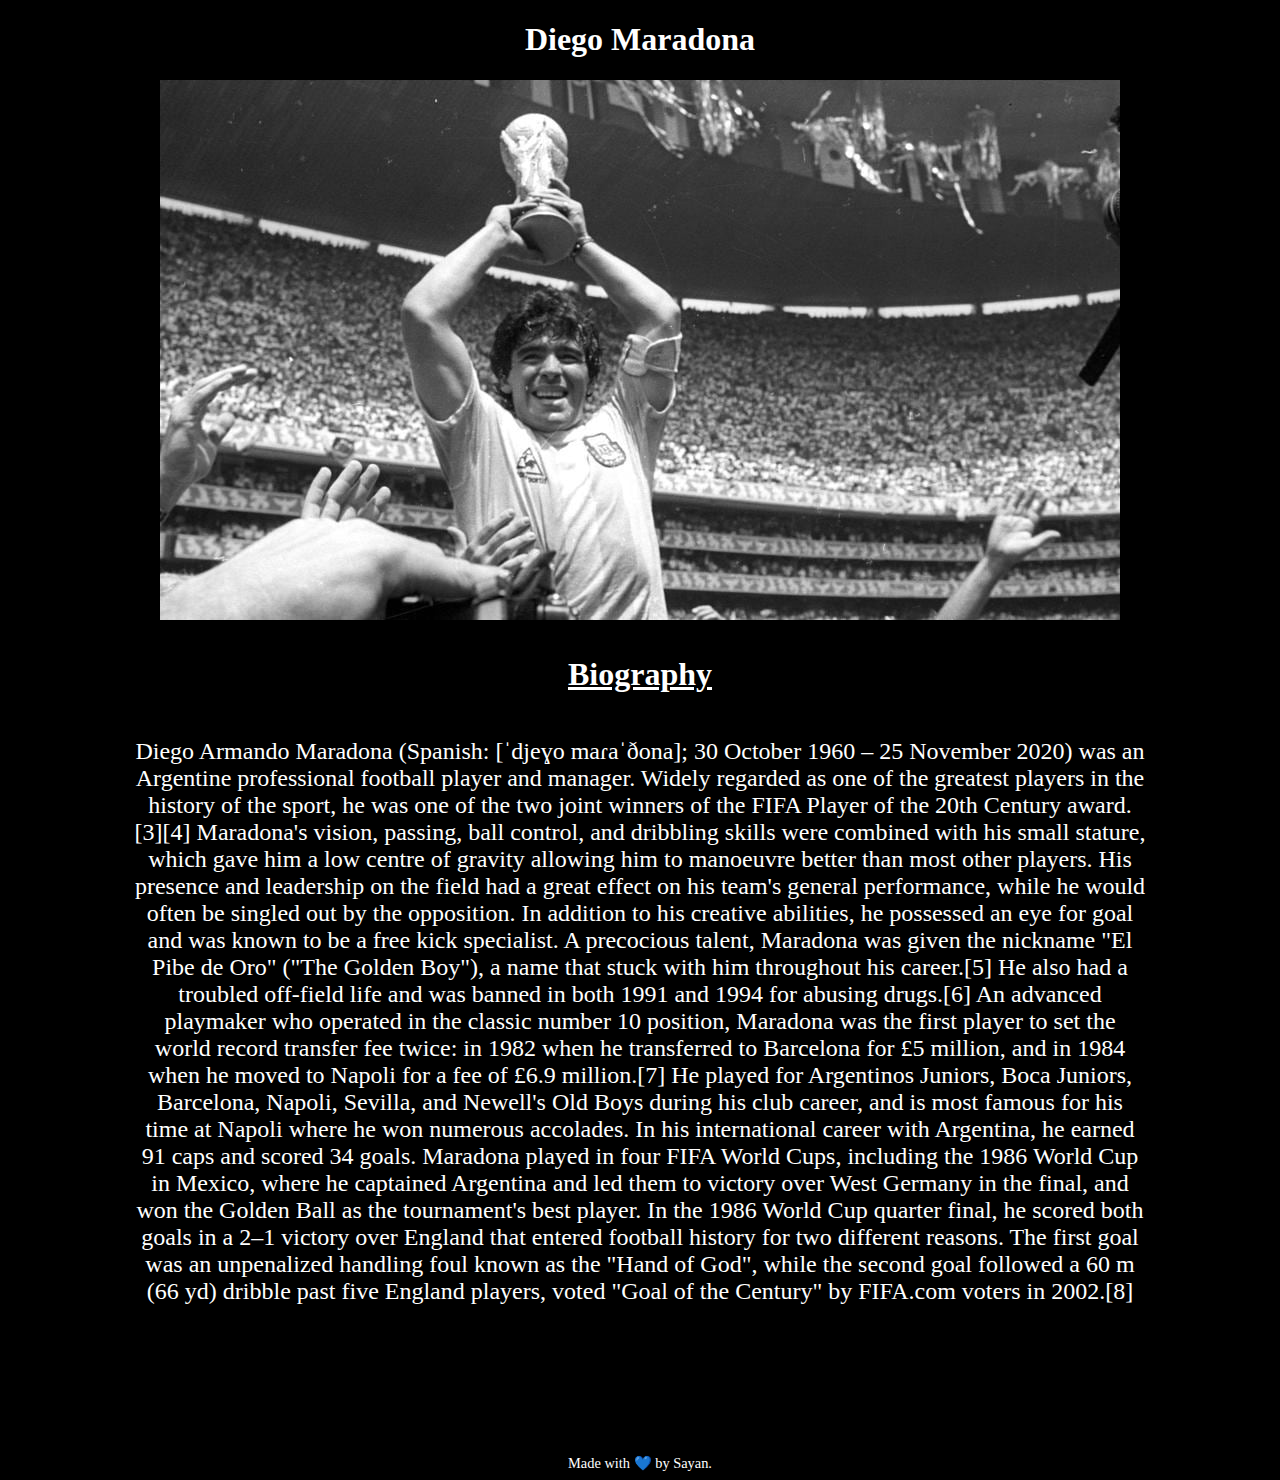
<file: Task-2/index.html>
<!DOCTYPE html>
<html lang="en">
<head>
    <meta charset="UTF-8">
    <meta http-equiv="X-UA-Compatible" content="IE=edge">
    <meta name="viewport" content="width=device-width, initial-scale=1.0">
    <title>Diego Maradona</title>
    <link rel="stylesheet" href="style.css">
</head>
<body>
    <div class="container">
        <div class="header"><h1>Diego Maradona</h1></div>
        <div class="image"><img class="img" src="tribute.jpg" alt="Error Loading"></div>
        <div class="biography">
            <h3>Biography</h3>
            <p>Diego Armando Maradona (Spanish: [ˈdjeɣo maɾaˈðona]; 30 October 1960 – 25 November 2020) was an Argentine professional football player and manager. Widely regarded as one of the greatest players in the history of the sport, he was one of the two joint winners of the FIFA Player of the 20th Century award.[3][4] Maradona's vision, passing, ball control, and dribbling skills were combined with his small stature, which gave him a low centre of gravity allowing him to manoeuvre better than most other players. His presence and leadership on the field had a great effect on his team's general performance, while he would often be singled out by the opposition. In addition to his creative abilities, he possessed an eye for goal and was known to be a free kick specialist. A precocious talent, Maradona was given the nickname "El Pibe de Oro" ("The Golden Boy"), a name that stuck with him throughout his career.[5] He also had a troubled off-field life and was banned in both 1991 and 1994 for abusing drugs.[6]

                An advanced playmaker who operated in the classic number 10 position, Maradona was the first player to set the world record transfer fee twice: in 1982 when he transferred to Barcelona for £5 million, and in 1984 when he moved to Napoli for a fee of £6.9 million.[7] He played for Argentinos Juniors, Boca Juniors, Barcelona, Napoli, Sevilla, and Newell's Old Boys during his club career, and is most famous for his time at Napoli where he won numerous accolades.
                
                In his international career with Argentina, he earned 91 caps and scored 34 goals. Maradona played in four FIFA World Cups, including the 1986 World Cup in Mexico, where he captained Argentina and led them to victory over West Germany in the final, and won the Golden Ball as the tournament's best player. In the 1986 World Cup quarter final, he scored both goals in a 2–1 victory over England that entered football history for two different reasons. The first goal was an unpenalized handling foul known as the "Hand of God", while the second goal followed a 60 m (66 yd) dribble past five England players, voted "Goal of the Century" by FIFA.com voters in 2002.[8]</p>
        </div>
    </div>
    <footer>
        Made with 💙 by Sayan.
    </footer>
</body>
</html>
</file>
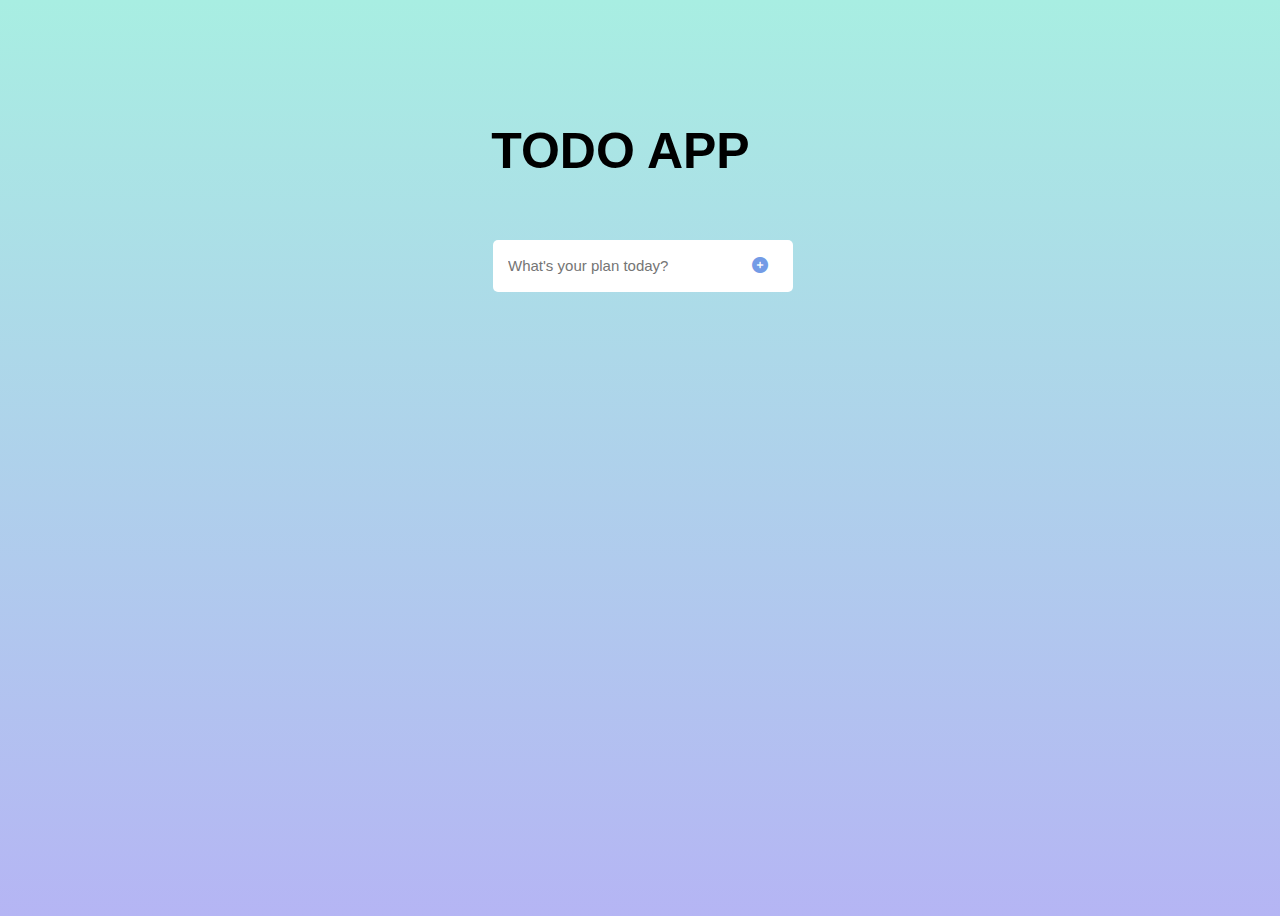
<file: Task-3/index.html>
<!DOCTYPE html>
<html lang="en">
<head>
  <meta charset="UTF-8">
  <meta http-equiv="X-UA-Compatible" content="IE=edge">
  <meta name="viewport" content="width=device-width, initial-scale=1.0">
  <link rel="stylesheet" href="https://cdnjs.cloudflare.com/ajax/libs/font-awesome/6.1.2/css/all.min.css">
  <title>TO DO APP</title>
  <link rel="stylesheet" href="style.css">
</head>
<body>
  <section>
    <h1>TODO APP</h1>
    <div class="wrapper">
      <div class="input-container">
        <input type="text" id="todo-input" class="todo-input" placeholder="What's your plan today?">
        <button class="add-button" id="add-button">
          <i class="fa-solid fa-circle-plus"></i>
        </button>
      </div>
      <ul class="todo-container" id="todo-container"></ul>
    </div>
  </section>

  <script src="main.js"></script>
</body>
</html>
</file>
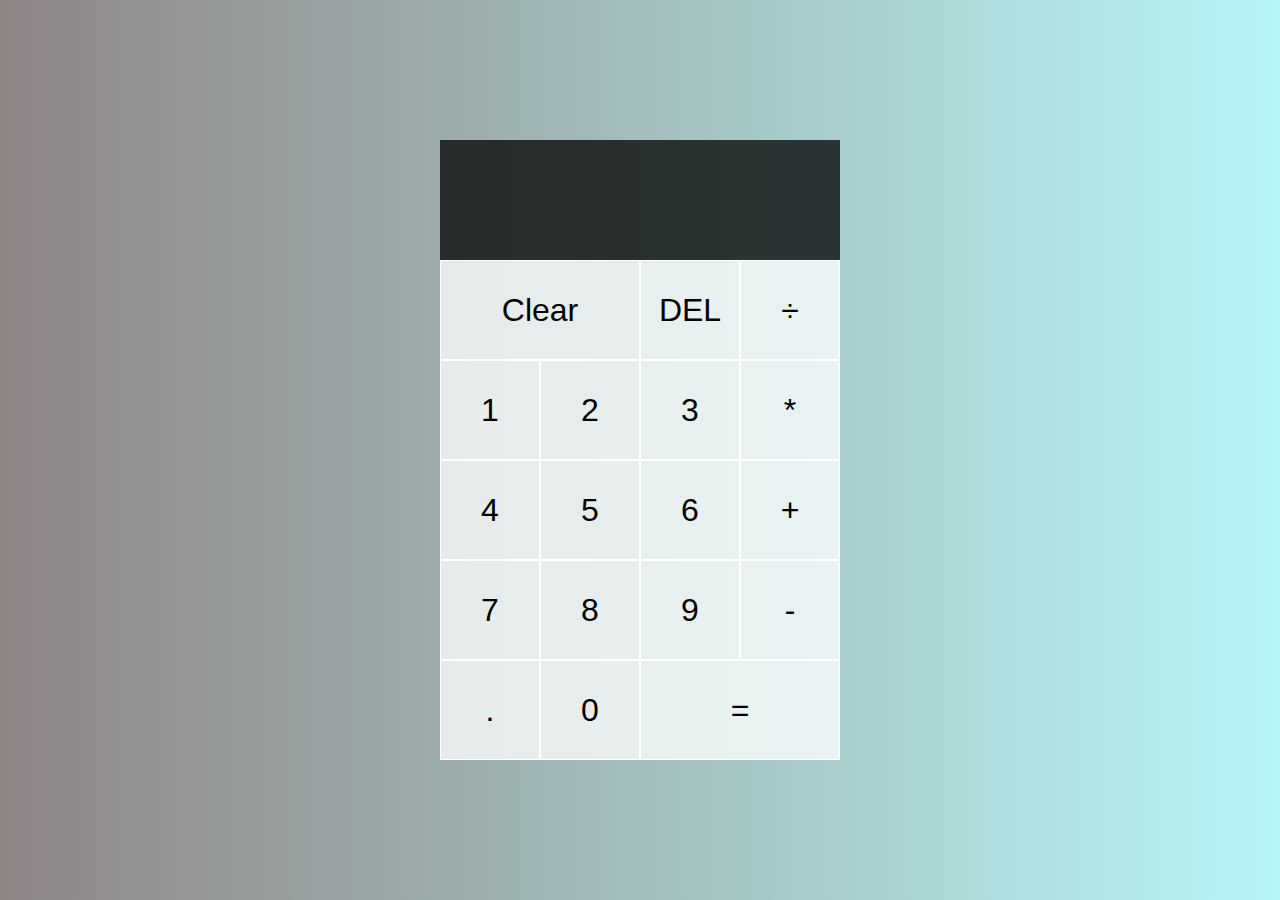
<file: Task-1/calculator.html>
<!DOCTYPE html>
<html lang="en">
<head>
    <meta charset="UTF-8">
    <meta http-equiv="X-UA-Compatible" content="IE=edge">
    <meta name="viewport" content="width=device-width, initial-scale=1.0">
    <title>Calculator</title>
    <link rel="stylesheet" href="calculator.css">
    <script src="calculator.js" defer></script>
</head>
<body>
    <div class="calculator-grid">
        <div class="output">
            <div data-previous-operand class="previous-operand"></div>
            <div data-current-operand class="current-operand"></div>
        </div>
        <button data-all-clear class="span-two">Clear</button>
        <button data-delete>DEL</button>
        <button data-operation>÷</button>
        <button data-number>1</button>
        <button data-number>2</button>
        <button data-number>3</button>
        <button data-operation>*</button>
        <button data-number>4</button>
        <button data-number>5</button>
        <button data-number>6</button>
        <button data-operation>+</button>
        <button data-number>7</button>
        <button data-number>8</button>
        <button data-number>9</button>
        <button data-operation>-</button>
        <button data-number>.</button>
        <button data-number>0</button>
        <button data-equals class="span-two">=</button>
    </div>
</body>
</html>
</file>
<file: Task-2/style.css>
body {
    background-color: black;
    
}
.header h1 {
    color: white;
    text-align: center;
}
.image {
    text-align: center;
}
img{
    max-width: 100vw;
    height: auto;
}
.biography{
    margin: 0 auto;
}

.biography h3,p {
    color: white;
}
.biography h3 {
    text-align: center;
    font-size: 2rem;
    text-decoration: underline;
}
.biography p {
    padding: 10%;
    padding-top: 1%;
    font-size: 1.5rem;
}
.biography {
    text-align: center;

}
footer {
    color: white;
    font-size: 0.9rem;
    text-align: center;
}
</file>
<file: Task-3/style.css>
body {
    background: linear-gradient(rgb(168, 238, 226),rgb(181, 181, 244)); 
    background-repeat: no-repeat;
    height: 100vh;
    display: flex;
    justify-content: center;
    /* align-items: center; */
    font-family: cursive, sans-serif;
}

@media (min-width: 319px) {
    body {
        width: 100vw;
        height: 100vh;
    }
    .input-container {
        margin: auto;
        width: 50%;
    }
    .todo-container {
        margin-left: 105px;
        margin-right: 100px;
    }
}

@media (min-width: 425px) {
    .input-container {
        margin: auto;
        margin-left: 95px;
        width: 60%;
    }
    h1 {
        margin-right: 55px;
    }
    .todo-container {
        margin-right: 95px;
        margin-left: 85px;
    }
}
section {
    margin-top: 80px;
}

h1 {
    text-align: center;
    color: black;
    font-size: 50px;
    margin-bottom: 60px;
}

.wrapper {
    width: 500px;
}

.input-container {
    display: flex;
    justify-content: center;
    height: 52px;
}

input, button {
    border: none;
    outline: none;
}
.todo-input {
    padding: 15px;
}

.input-container input {
    padding: 18px, 15px;
    font-size: 15px;
    border-top-left-radius: 5px;
    border-bottom-left-radius: 5px;
    width: 320px;
}

.input-container button {
    border-top-right-radius: 5px;
    border-bottom-right-radius: 5px;
    cursor: pointer;
    padding: 16px  25px;
    font-size: 16px;
    color: rgb(115, 155, 230);
    background: white;
    border-left: 2px solid white;
}
.input-container button:hover {
    color: white;
    background: rgb(115, 155, 230);
}

.todo-container {
    padding: 0;
}

.todo-container .todo {
    margin: 0 auto;
    margin-bottom: 12px;
    display: flex;
    justify-content: flex-end;
    flex-direction: row;
    background: white;
    border-radius: 5px;
}

.todo-container .todo.completed {
    width: 90%;
    text-decoration: line-through;
    color: #7e7e7e;
    opacity: 0.7;
}

.todo-container button {
    padding: 16px;
    flex: 1;
    margin: 0;
}

.todo-container .todo-check {
    color: #05cf5b;
    background: white;
    border-left: 2px solid white;
    font-size: 16px;
}

.todo-container .todo-check:hover {
    color: white;
    background: #05cf5b;
    cursor: pointer;
}

.todo-container .todo-delete {
    color: rgb(115, 155, 230);
    background: white;
    font-size: 16px;
    border-left: 2px solid white;
    border-top-right-radius: 5px;
    border-bottom-right-radius: 5px;
}
.todo-container .todo-delete:hover {
    color: white;
    background: rgb(115, 155, 230);
    cursor: pointer;
}

.todo-container .todo li {
    flex: 10;
    padding: 16px;
    list-style-type: none;
    margin: 0;
    line-height: 1.5;
}
</file>
<file: Task-1/calculator.css>
*, *::before, *::after {
    box-sizing: border-box;
    font-weight: normal;
  }

body{
    padding: 0;
    margin: 0;
    background: linear-gradient(to right, rgb(142, 133, 133), rgb(184, 245, 245));
    
}

.calculator-grid{
    display: grid;
    justify-content: center;
    align-content: center;
    min-height: 100vh;
    grid-template-columns: repeat(4,100px);
    grid-template-rows: minmax(120px, auto) repeat(5, 100px);
}
  
.calculator-grid > button{
    cursor: pointer;
    font-size: 2rem;
    border: 1px solid white;
    outline: none;
    background: rgba(255,255,255, .75);
}

.calculator-grid > button:hover{
    background: rgba(255,255,255, .9);
}

.span-two{
    grid-column: span 2;
}

.output{
    grid-column: 1/-1;
    display: flex;
    align-items: flex-end;
    justify-content: space-around;
    flex-direction: column;
    padding: 12px;
    background-color: rgba(0, 0, 0, 0.75);
    word-wrap: break-word;
    word-break: break-all;
}

.output .previous-operand{
    background-color: rgba(255, 255, 255, 0.75);
    font-size: 1.5rem;
}

.output .current-operand{
    background-color: white;
    font-size: 2rem;
}
</file>
